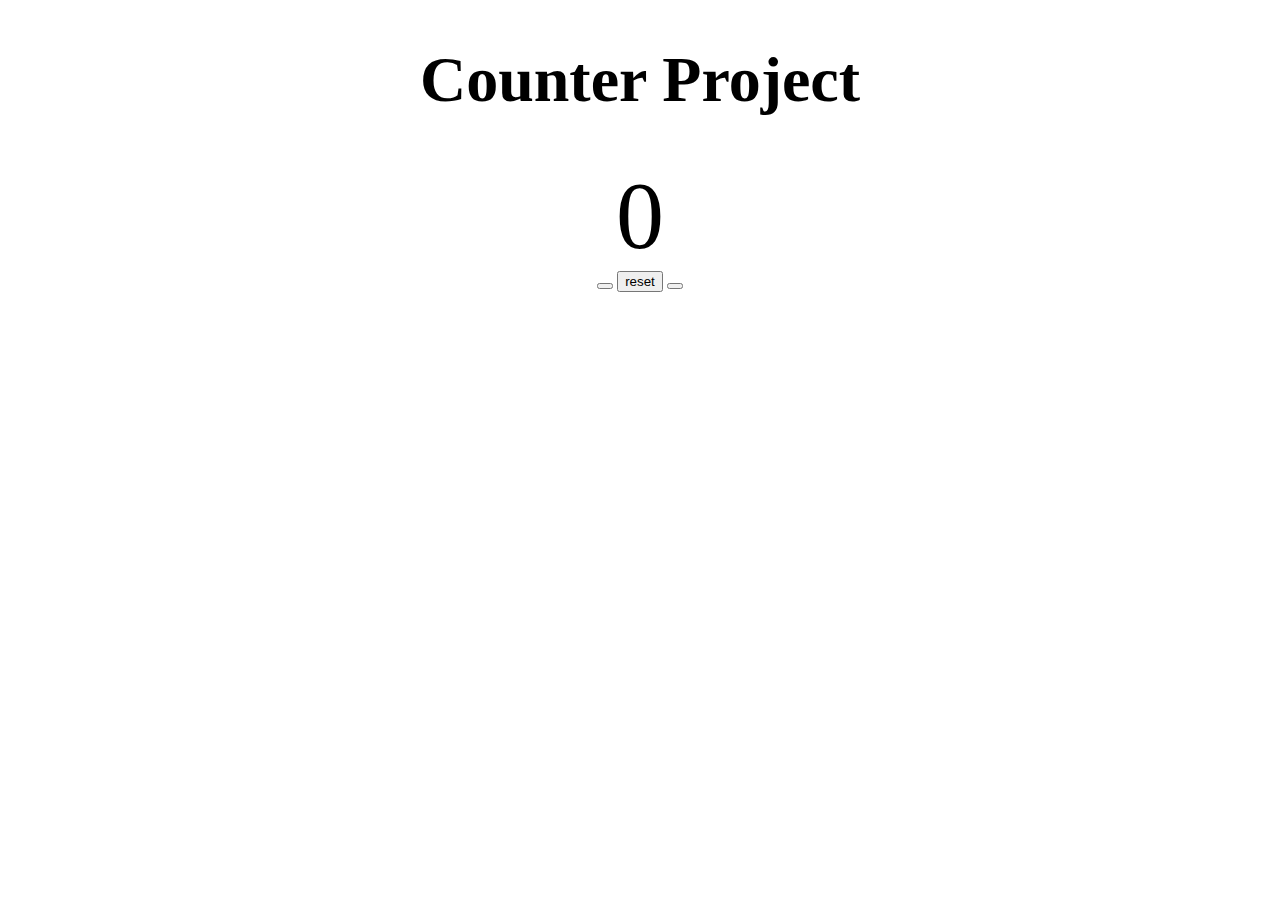
<file: Counter Project/index.html>
<!DOCTYPE html>
<html lang="en">

<head>
    <meta charset="UTF-8">
    <meta http-equiv="X-UA-Compatible" content="IE=edge">
    <meta name="viewport" content="width=device-width, initial-scale=1.0">
    <title>count project</title>
    <link rel="stylesheet" href="https://cdnjs.cloudflare.com/ajax/libs/font-awesome/6.0.0-beta2/css/all.min.css" integrity="sha512-YWzhKL2whUzgiheMoBFwW8CKV4qpHQAEuvilg9FAn5VJUDwKZZxkJNuGM4XkWuk94WCrrwslk8yWNGmY1EduTA==" crossorigin="anonymous" referrerpolicy="no-referrer"
    />
    <link href="https://cdn.jsdelivr.net/npm/bootstrap@5.1.3/dist/css/bootstrap.min.css" rel="stylesheet" integrity="sha384-1BmE4kWBq78iYhFldvKuhfTAU6auU8tT94WrHftjDbrCEXSU1oBoqyl2QvZ6jIW3" crossorigin="anonymous">
    <link rel="stylesheet" href="style.css">
</head>

<body>
    <main>
        <div>
            <h1>Counter Project</h1>
            <span class=value>0</span>
            <div>
                <button class="btn btn-danger">
                    <i class="fa-solid fa-circle-minus"></i>
                </button>
                <button class="btn btn-secondary">reset</button>
                <button class="btn btn-success">
                    <i class="fa-solid fa-circle-plus"></i>
                </button>
            </div>
        </div>
    </main>
</body>
<script src="index.js"></script>

</html>
</file>
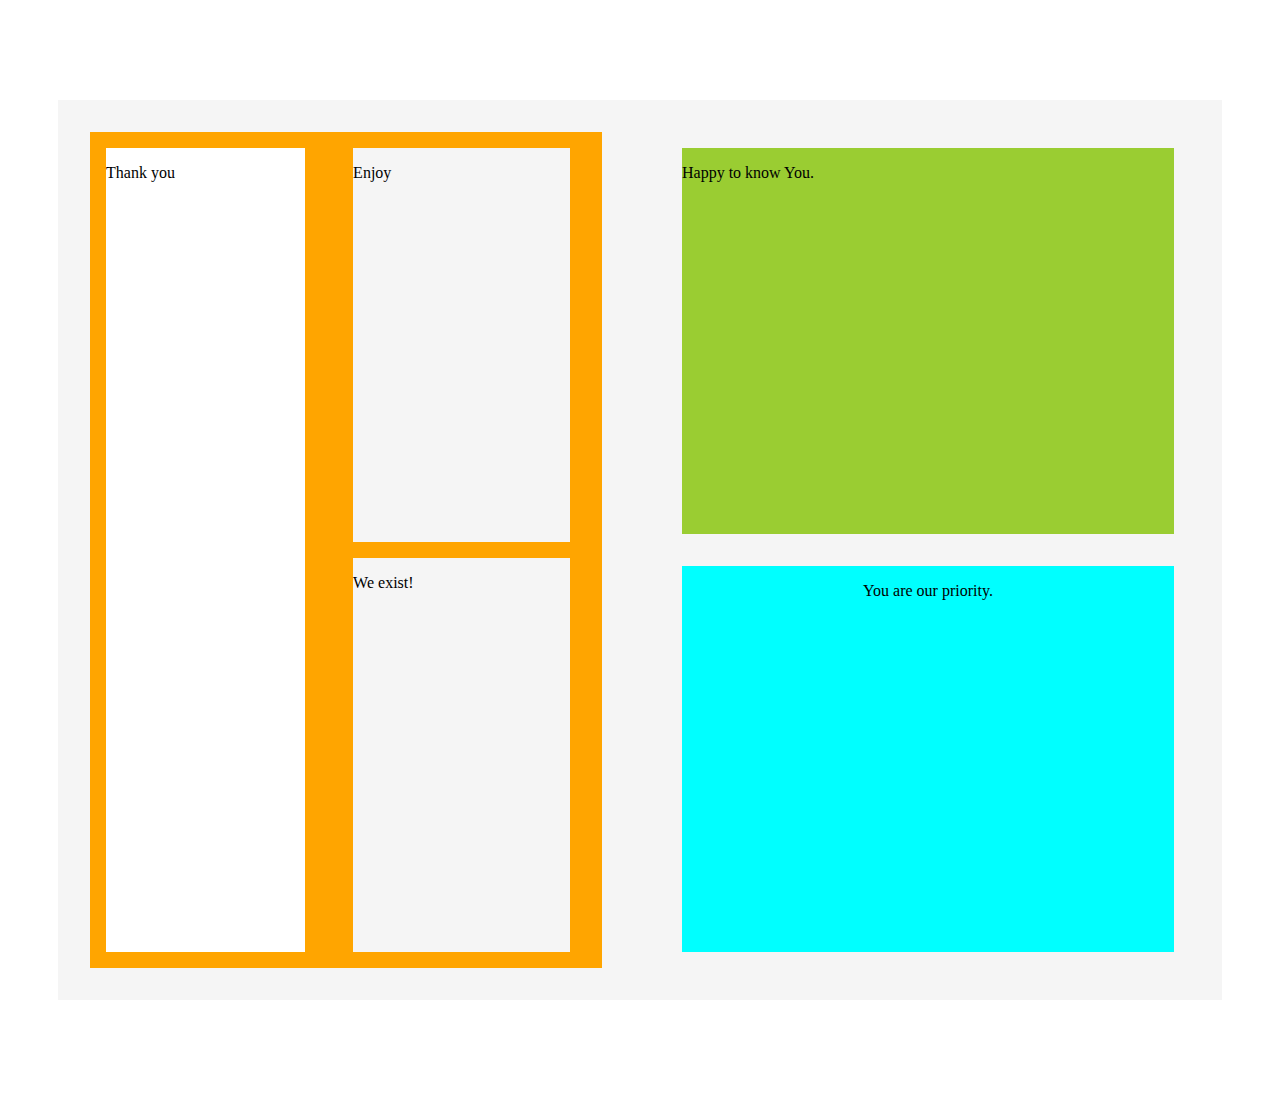
<file: WTM/index.html>
<!DOCTYPE html>
<html lang="en">

<head>
    <meta charset="UTF-8">
    <meta http-equiv="X-UA-Compatible" content="IE=edge">
    <meta name="viewport" content="width=device-width, initial-scale=1.0">
    <title>Document</title>
    <link rel="stylesheet" href="layout.css">
</head>

<body>
    <div id="main">    
        <div id="left">
            <div id="straight">
                <p>Thank you</p>
            </div>
            <div id="leftright">
                <div id ="right-up">
                    <p>Enjoy</p>
                </div>
                <div id="right-down">
                    <p>We exist!</p>
                </div>
            </div>
        </div>

        <div id = "right">
            <div id="top-right">
                <p>Happy to know You.</p>
            </div>
            <div id="bottom-right">
                <p>You are our priority.</p>
            </div>
        </div>
    </div>
</body>

</html>
</file>
<file: Counter Project/style.css>
body {
    margin: 0;
    padding: 0;
    font-family: apple-system;
    text-align: center;
}

h1 {
    font-size: 4rem;
}

.value {
    font-size: 6rem;
}
</file>
<file: WTM/layout.css>
body {
  background-color: white;
}

#main {
  background: whitesmoke;
  display: flex;
  margin: 100px 50px;
  height: 100vh;
}

#left {
  background: orange;
  display: flex;
  width: 40vw;
  margin: 2em;
}

#straight {
  background: white;
  margin: 1em;
  width: 40vw;
}

#leftright {
  display: flex;
  flex-direction: column;
  margin: 1em;
  width: 50vw;
}
#right-down {
  background: whitesmoke;
  margin: 0 1em 0 1em;
  /* width: 50vw; */
  height: 50vh;
}

#right-up {
  background: whitesmoke;
  margin: 0 1em 1em 1em;
  /* width: 50vw; */
  height: 50vh;
}

#right {
  background: whitesmoke;
  display: flex;
  flex-direction: column;
  width: 60vw;
  /* height: 100vh; */
  margin: 2em;
}

#top-right {
  background: yellowgreen;
  margin: 1em;
  height: 50vh;
}

#bottom-right {
  background: cyan;
  height: 50vh;
  margin: 1em;
  text-align: center;
}
</file>
